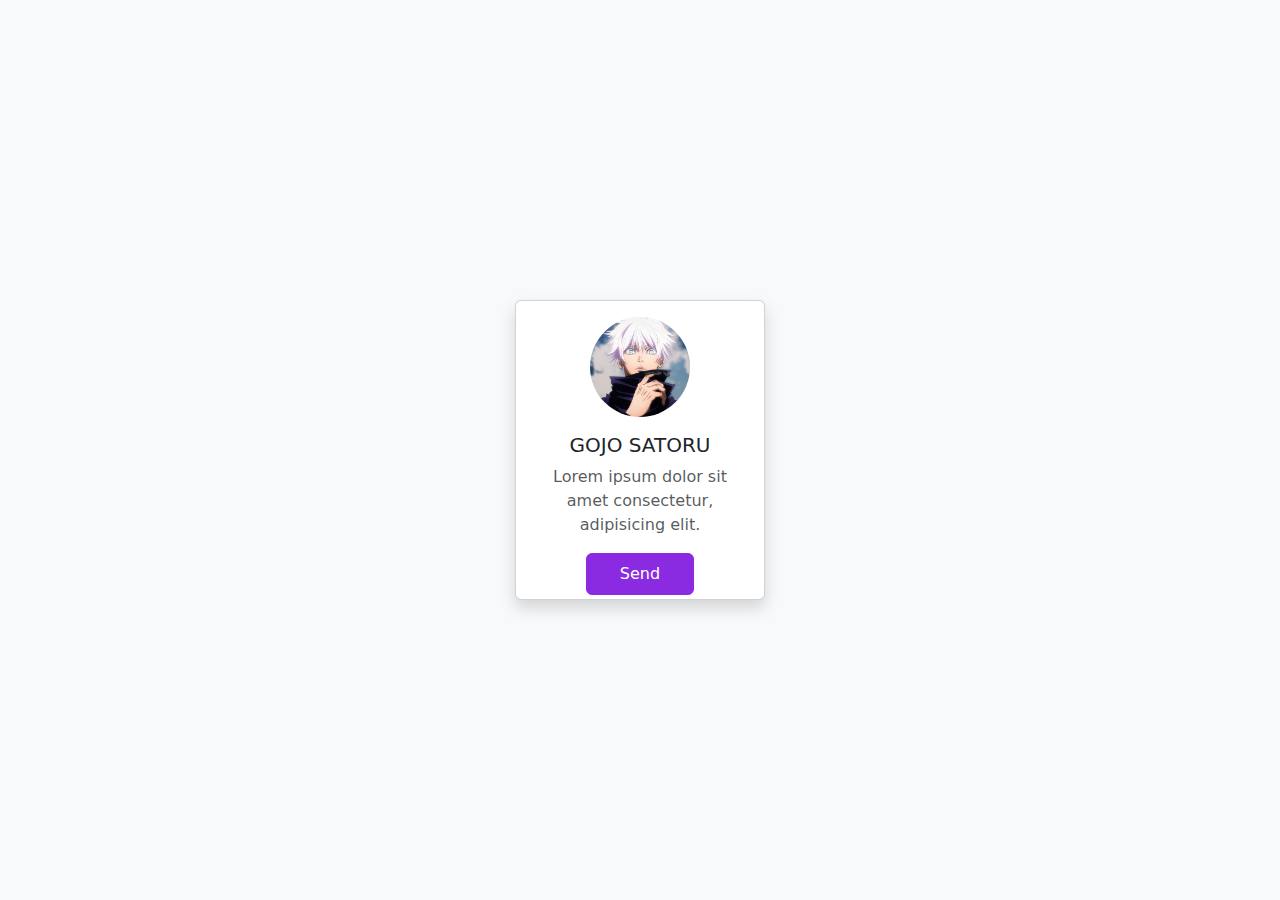
<file: Tugas/khan.html>
<!DOCTYPE html>
<html lang="en">
<head>
  <meta charset="UTF-8">
  <meta name="viewport" content="width=device-width, initial-scale=1.0">
  <title>Card Bootstrap</title>
  <link href="https://cdn.jsdelivr.net/npm/bootstrap@5.3.0/dist/css/bootstrap.min.css" rel="stylesheet">
  <link rel="stylesheet" href="gaya.css">
</head>
<body class="bg-light d-flex justify-content-center align-items-center vh-100">
  <div class="card text-center shadow custom-card">
    <div class="card-body">
      <img 
        src="image/satoru-gojo.webp" 
        alt="Profile" 
        class="img-fluid mb-3"
        style="width: 100px; height: 100px; border-radius: 100px; object-fit: cover;">
      <h5 class="card-title">GOJO SATORU</h5>
      <p class="card-text text-muted">Lorem ipsum dolor sit amet consectetur, adipisicing elit.</p>
   <button 
  type="button" 
  class="btn btn-primary p-2 w-50" 
  style="background-color: #8a2be2; border-color: #8a2be2;">
Send
</button>
    </div>
  </div>

</body>
</html>
</file>
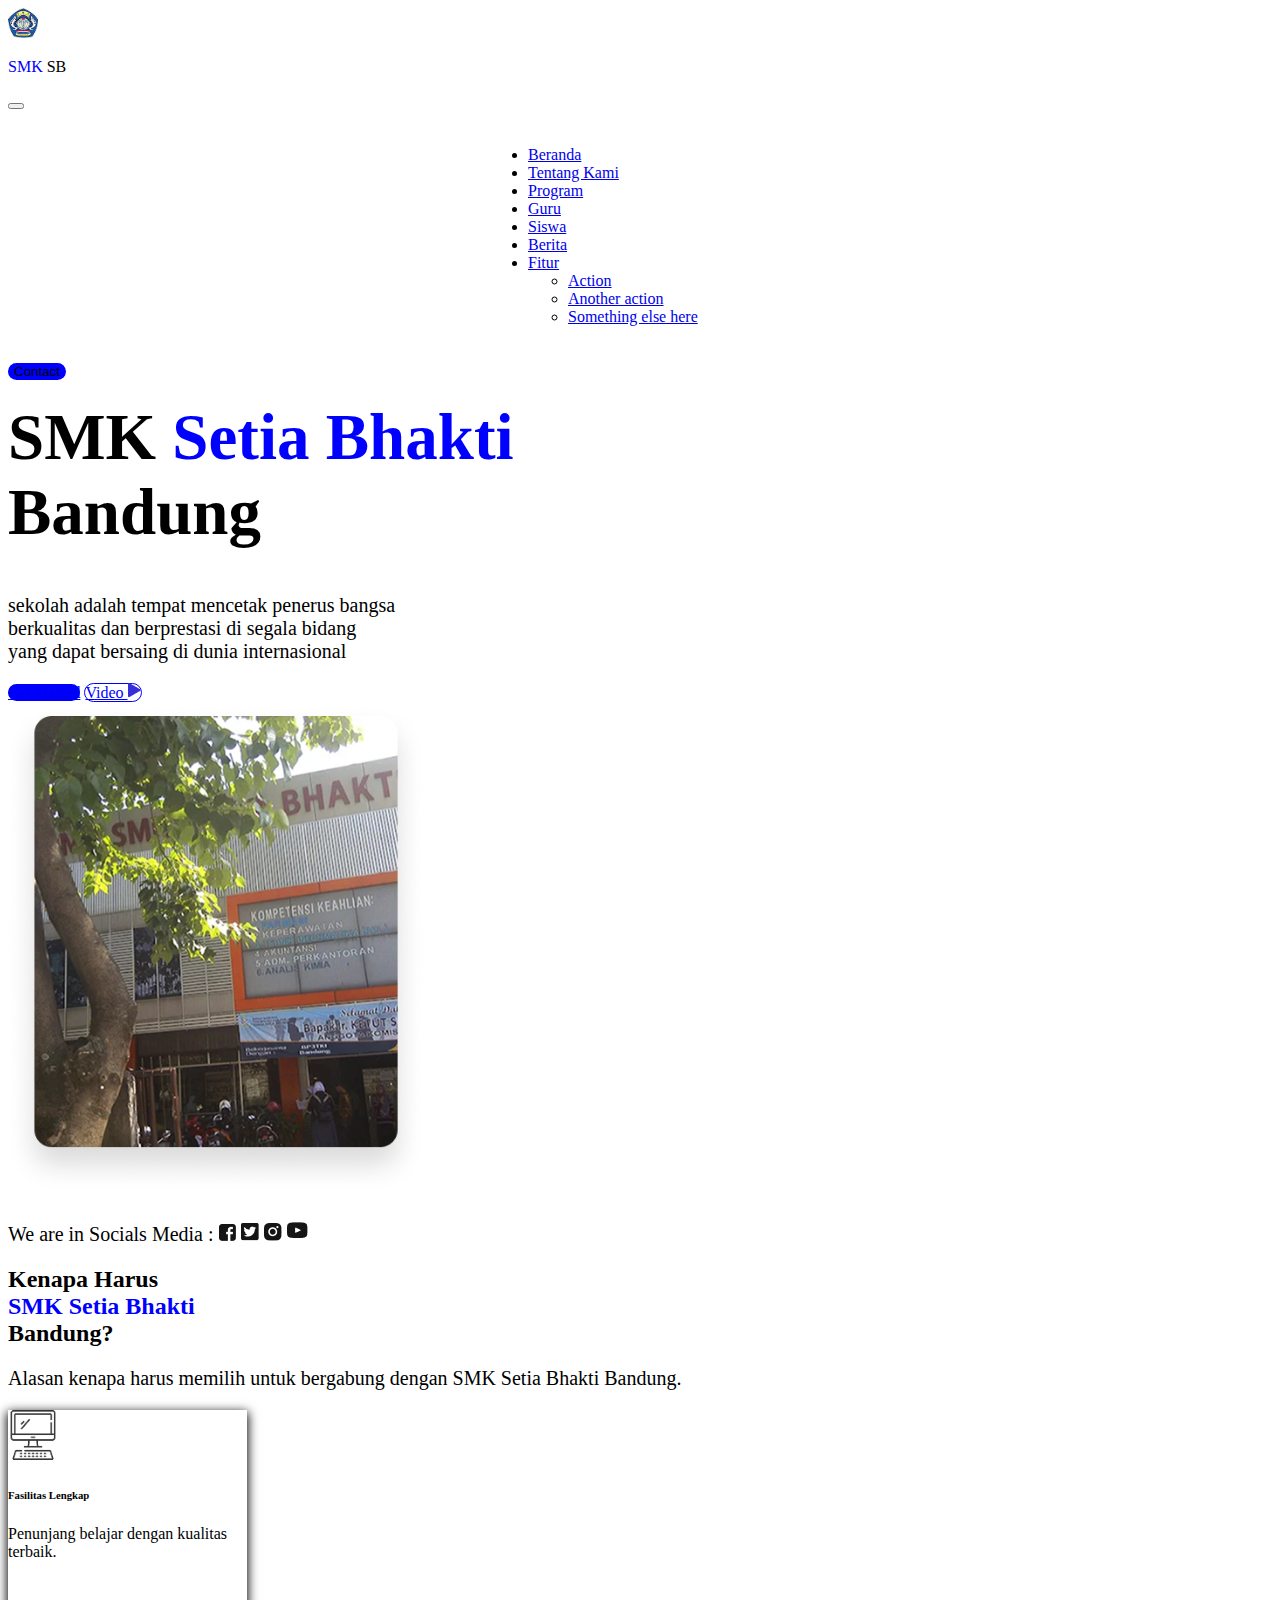
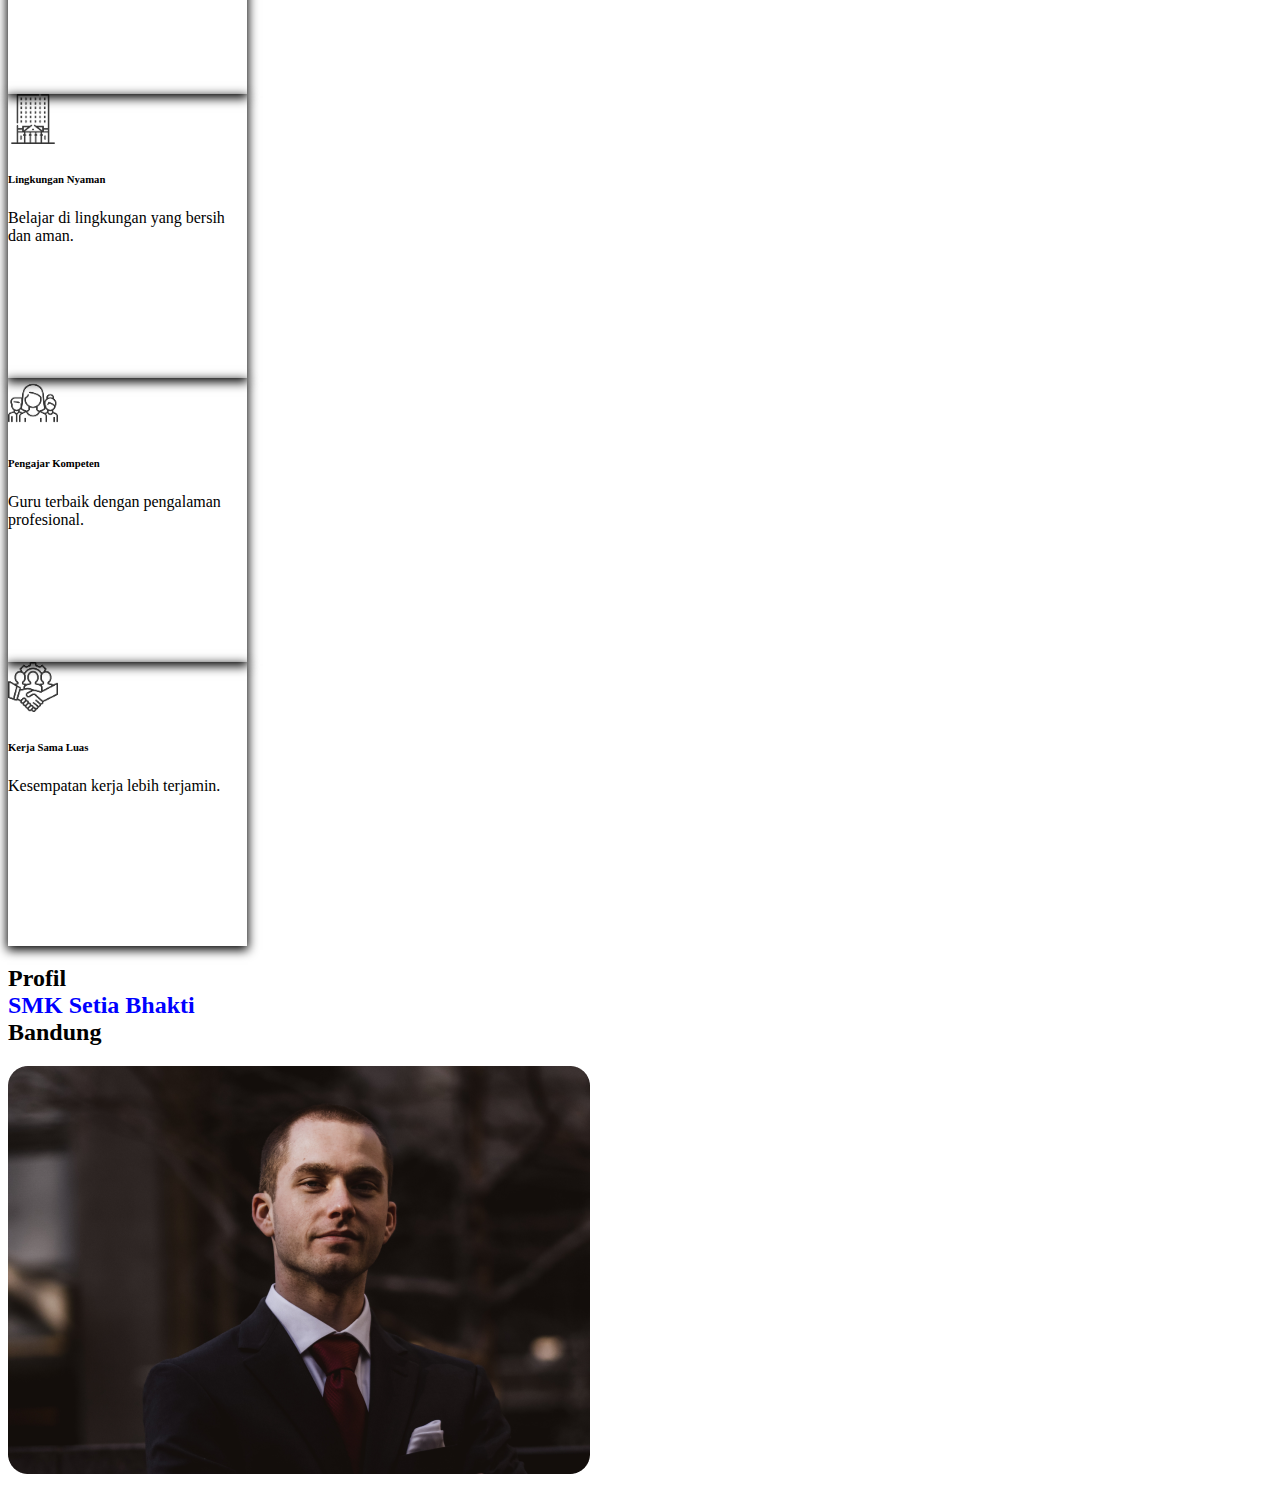
<file: Tugas/tugas1.html>
<!doctype html>
<html lang="en">
  <head>
    <meta charset="utf-8">
    <meta name="viewport" content="width=device-width, initial-scale=1">
    <title>Bootstrap demo</title>
    <link href="https://cdn.jsdelivr.net/npm/bootstrap@5.3.8/dist/css/bootstrap.min.css" rel="stylesheet" integrity="sha384-sRIl4kxILFvY47J16cr9ZwB07vP4J8+LH7qKQnuqkuIAvNWLzeN8tE5YBujZqJLB" crossorigin="anonymous">
    <link rel="stylesheet" href="tugas1.css">
  </head>
<!-- Navbar -->
 <nav class="navbar navbar-expand-lg bg-body-tertiary">
  <div class="container-fluid">
      <img src="image/sb.png" alt="logo" width="30" class="m-2">
      <p class="my-auto fw-bold fs-3"><span>SMK</span> SB</p>
    <button class="navbar-toggler" type="button" data-bs-toggle="collapse" data-bs-target="#navbarNavDropdown" aria-controls="navbarNavDropdown" aria-expanded="false" aria-label="Toggle navigation">
      <span class="navbar-toggler-icon"></span>
    </button>
    <div class="collapse navbar-collapse" id="navbarNavDropdown">
      <ul class="navbar-nav ">
        <li class="nav-item">
          <a class="nav-link active" aria-current="page" href="#">Beranda</a>
        </li>
        <li class="nav-item">
          <a class="nav-link dropdown-toggle" href="#">Tentang Kami</a>
        </li>
        <li class="nav-item">
          <a class="nav-link dropdown-toggle" href="#">Program</a>
        </li>
         <li class="nav-item">
          <a class="nav-link dropdown-toggle" href="#">Guru</a>
        </li>
         <li class="nav-item">
          <a class="nav-link dropdown-toggle" href="#">Siswa</a>
        </li>
         <li class="nav-item">
          <a class="nav-link dropdown-toggle" href="#">Berita</a>
        </li>
        <li class="nav-item dropdown">
          <a class="nav-link dropdown-toggle" href="#" role="button" data-bs-toggle="dropdown" aria-expanded="false">
            Fitur
          </a>
          <ul class="dropdown-menu">
            <li><a class="dropdown-item" href="#">Action</a></li>
            <li><a class="dropdown-item" href="#">Another action</a></li>
            <li><a class="dropdown-item" href="#">Something else here</a></li>
          </ul>
        </li>       
      </ul>
      <button type="button" class="btn btn-primary">Contact</button>
    </div>
  </div>
</nav>
<section id="hero">        
  <div class="container">
    <div class="row">

      <!-- TEXT -->
      <div class="col-6">
        <h1 class="tulisan">SMK <span>Setia Bhakti</span><br>Bandung</h1>
        <p class="tulisan1 text-muted ">
          sekolah adalah tempat mencetak penerus bangsa<br>
          berkualitas dan berprestasi di segala bidang<br>
          yang dapat bersaing di dunia internasional
        </p>

        <div class="d-flex gap-3 mt-4">
          <a href="#" class="btn btn-primary px-5 py-2">Get Started</a>
          <a href="#" class="btn btn-primary px-5 py-2 vidro">Video <img src="image/Polygon1.png" alt=""></a>
        </div>
      </div>       
      <!-- FOTO -->
      <div class="col-6 text-center">
        <img src="image/sb2.png" class="img-fluid hero-img" alt="hero-img">
      </div>
     <p class="tulisan1">We are in Socials Media : <img src="image/brandico_facebook-rect.png" alt=""> <img src="image/twitter.png" alt=""> <img src="image/Vector (1).png" alt=""> <img src="image/entypo-social_youtube (32).png" alt=""></p>
    </div>
  </div>
</section>
<section>
 <section id="kenapa" class="py-5">
  <div class="container">   
    <h2 class="text-center fw-bold mb-2">
      Kenapa Harus <span><br>SMK Setia Bhakti <br></span> Bandung?
    </h2>
    <p class="text-center text-muted mb-5 tulis">
      Alasan kenapa harus memilih untuk bergabung dengan SMK Setia Bhakti Bandung.
    </p>
   <div class="container my-5">
  <div class="row text-center g-4">
    <!-- 1 -->
    <div class="col-md-3">
      <div class=" p-4 rounded-4 bg-white">
        <img src="image/computer 1.png" width="50" class="mb-3">
        <h6 class="fw-bold">Fasilitas Lengkap</h6>
        <p class="text-muted small mb-0">
          Penunjang belajar dengan kualitas terbaik.
        </p>
      </div>
    </div>

    <!-- 2 -->
    <div class="col-md-3">
      <div class="p-4 rounded-4 bg-white">
        <img src="image/bank 1.png" width="50" class="mb-3">
        <h6 class="fw-bold">Lingkungan Nyaman</h6>
        <p class="text-muted small mb-0">
          Belajar di lingkungan yang bersih dan aman.
        </p>
      </div>
    </div>

    <!-- 3 -->
    <div class="col-md-3">
      <div class="p-4 rounded-4 bg-white">
        <img src="image/team 1.png" width="50" class="mb-3">
        <h6 class="fw-bold">Pengajar Kompeten</h6>
        <p class="text-muted small mb-0">
          Guru terbaik dengan pengalaman profesional.
        </p>
      </div>
    </div>

    <!-- 4 -->
    <div class="col-md-3">
      <div class="p-4 rounded-4 bg-white">
        <img src="image/team (1) 1.png" width="50" class="mb-3">
        <h6 class="fw-bold">Kerja Sama Luas</h6>
        <p class="text-muted small mb-0">
          Kesempatan kerja lebih terjamin.
        </p>
      </div>
    </div>
  </div>
</div>
 </div>
</section>
<section>
  <h2 class="text-center fw-bold mb-4">
      Profil <span><br>SMK Setia Bhakti<br></span>Bandung</h2>
    <img class="bibi" src="image/Rectangle 13.png"  alt="">
</section>
  
  <body>
    <script src="https://cdn.jsdelivr.net/npm/bootstrap@5.3.8/dist/js/bootstrap.bundle.min.js" integrity="sha384-FKyoEForCGlyvwx9Hj09JcYn3nv7wiPVlz7YYwJrWVcXK/BmnVDxM+D2scQbITxI" crossorigin="anonymous"></script>
  </body>
</html>
</file>
<file: Tugas/gaya.css>
.custom-card {
  width: 250px;
  height: 300px;
}
</file>
<file: Tugas/tugas1.css>
.navbar-nav{
margin-left: 500px;
padding: 20px;
}
.btn{
    border-radius: 50px;
    background-color: blue;
    border: blue; 
}
.vidro{
    background-color: #ffffff;
  color: blue;
  border: 1px solid blue;
}
.hero-img{
    width: 416px;
    height: 494px;
    object-fit: cover;
}
.tulisan{
    font-weight: bold;
    margin-top: 20px;
    font-size: 65px;
}
span{
    color: blue;
}
.tulisan1{
    font-size: 20px;
}
.tulis{
       font-size: 20px;
}
.col-md-3{
  flex: 1;
  height: 284px;      
  width: 239px;   
  box-shadow: 0 3px 10px 1px black;
}
.row {
  column-gap: 25px;   
  row-gap: 0px;       
}
.bibi{
  width: 582px;
  height: 408px;
}
</file>
